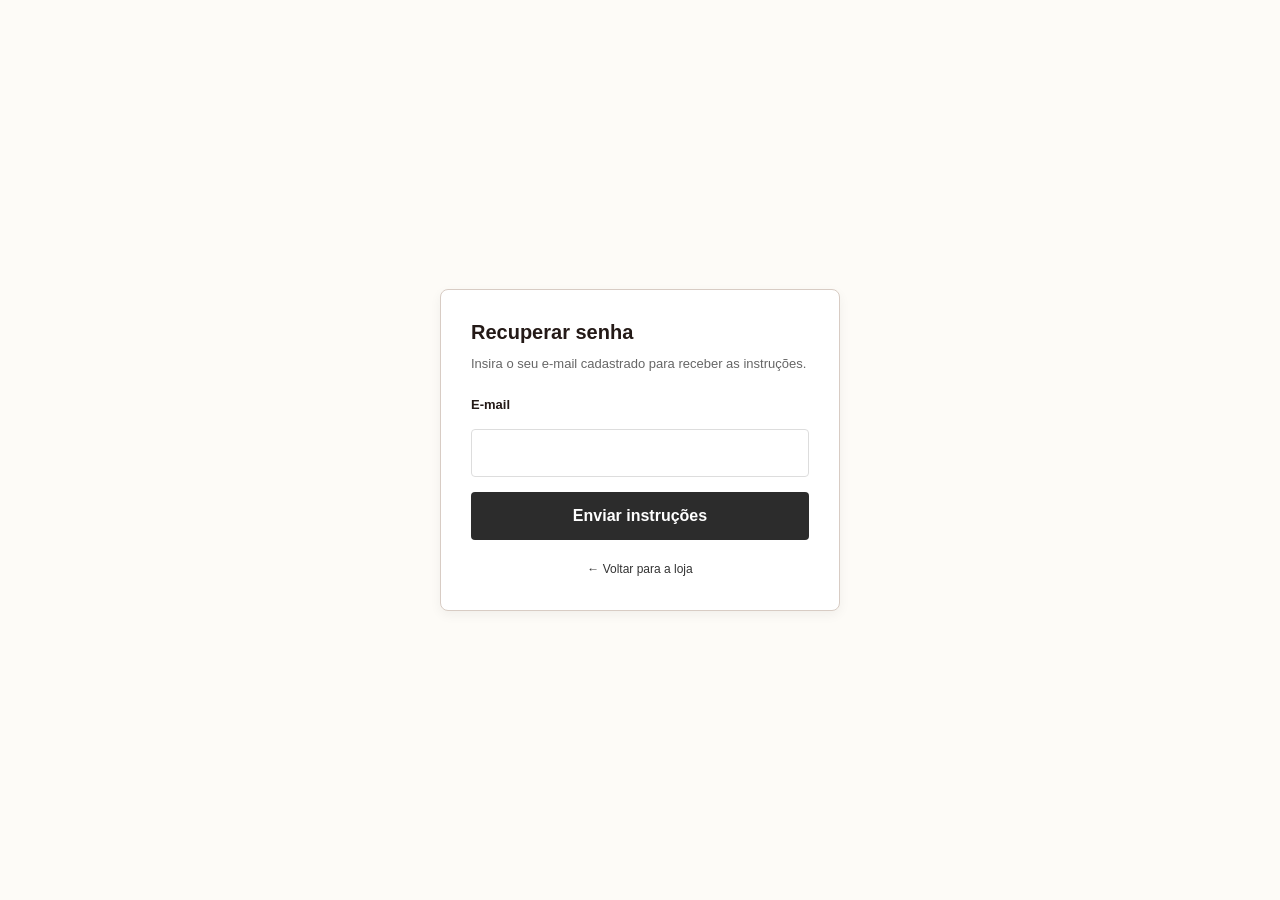
<file: frontend/esqueci-senha.html>
<!DOCTYPE html>
<html lang="pt-BR">
<head>
    <meta charset="UTF-8">
    <meta name="viewport" content="width=device-width, initial-scale=1.0">
    <title>VERSA | Recuperar Senha</title>
    <link rel="stylesheet" href="css/estilo.css">
</head>
<body style="display: flex; align-items: center; justify-content: center; height: 100vh; background-color: #fdfbf7;">
    <div class="modal-card" style="width: 100%; max-width: 400px; padding: 30px; background: #fff; border-radius: 8px; box-shadow: 0 4px 12px rgba(0,0,0,0.05);">
        <h2 style="margin-bottom: 10px; font-size: 20px;">Recuperar senha</h2>
        <p style="font-size: 13px; color: #666; margin-bottom: 20px;">Insira o seu e-mail cadastrado para receber as instruções.</p>
        
        <form action="../backend/processa-esqueci-senha.php" method="POST">
            <div class="field" style="margin-bottom: 15px;">
                <label for="email" style="display: block; margin-bottom: 5px; font-size: 13px;">E-mail</label>
                <input id="email" name="email" type="email" autocomplete="email" required style="width: 100%; padding: 10px; border: 1px solid #ddd; border-radius: 4px;">
            </div>
            <button class="button button-primary" type="submit" style="width: 100%; padding: 10px; background: #2c2c2c; color: #fff; border: none; border-radius: 4px; cursor: pointer;">Enviar instruções</button>
        </form>
        <div style="text-align: center; margin-top: 15px;">
            <a href="index.html" style="font-size: 12px; color: #333; text-decoration: none;">← Voltar para a loja</a>
        </div>
    </div>
</body>
</html>
</file>
<file: frontend/css/estilo.css>
/* 1. Responsável: Lavínia Fróis Almeida — variáveis, box-sizing e tema base */
:root {
    --principal: #38241E;
    --sobre-principal: #FFFFFF;
    --apoio: #8E6A5A;
    --realce: #A85D3D;
    --fundo: #F6F1ED;
    --superficie: #FFFFFF;
    --texto: #241A17;
    --linha: #D8CCC4;
    --texto-fraco: #675A54;
    --principal-escuro: #2C1B16;
    --fonte: "Montserrat", Arial, sans-serif;
    --e-1: 0.5rem;
    --e-2: 1rem;
    --e-3: 1.5rem;
    --e-4: 2.5rem;
    --raio: 0.75rem;
    --sombra: 0 1rem 2.5rem rgba(36, 26, 23, 0.10);
    --overlay: rgba(36, 26, 23, 0.55);
}

/* Contraste WCAG:
texto/superficie 17.00:1 | texto/fundo 15.16:1
principal/superficie 13.53:1 | sobre-principal/principal 13.53:1
*/

*, *::before, *::after {
    box-sizing: border-box;
}

/* 2. Responsável: Ana Clara Alves Torres — tipografia */
html {
    scroll-behavior: smooth;
    scroll-padding-top: 5rem;
}

body {
    margin: 0;
    color: var(--texto);
    background: var(--fundo);
    font-family: var(--fonte);
    font-size: 1rem;
    line-height: 1.6;
    overflow-x: hidden;
}

h1, h2, h3 {
    margin: 0 0 var(--e-2);
    color: var(--texto);
    font-weight: 600;
    line-height: 1.22;
    overflow-wrap: anywhere;
}

h1 { font-size: 2.5rem; }
h2 { font-size: 1.75rem; }
h3 { font-size: 1.25rem; }

p {
    margin: 0 0 var(--e-2);
    overflow-wrap: anywhere;
}

a { color: inherit; }

img {
    display: block;
    max-width: 100%;
}

button, input, select, textarea {
    font: inherit;
}

button, a, input, select, textarea {
    min-height: 44px;
}

[hidden] {
    display: none !important;
} 


/* 3. Responsável: Laís Lacerda Gomes — página e conteúdo */
.container {
    width: min(1120px, calc(100% - 2rem));
    margin-inline: auto;
    padding-inline: 1rem;
}

.section {
    padding-block: clamp(2.5rem, 6vw, 5rem);
    margin-bottom: 1rem;
}

.eyebrow {
    margin-bottom: var(--e-1);
    color: var(--apoio);
    font-size: 0.75rem;
    font-weight: 600;
    letter-spacing: 0.14em;
    text-transform: uppercase;
}

.section-heading {
    display: flex;
    align-items: flex-end;
    justify-content: space-between;
    gap: var(--e-3);
    margin-bottom: var(--e-3);
}

.section-heading > p {
    max-width: 32rem;
    color: var(--texto-fraco);
}

.text-link {
    display: inline-flex;
    align-items: center;
    min-height: 44px;
    color: var(--principal);
    font-weight: 600;
    text-decoration-thickness: 1px;
    text-underline-offset: 0.25rem;
}

.text-link:hover {
    color: var(--realce);
}

.skip-link {
    position: fixed;
    top: -5rem;
    left: var(--e-2);
    z-index: 100;
    padding: var(--e-1) var(--e-2);
    color: var(--sobre-principal);
    background: var(--principal);
}

.skip-link:focus {
    top: var(--e-1);
}

.hero {
    position: relative;
    min-height: min(760px, 78vh);
    overflow: hidden;
    color: var(--sobre-principal);
    background: var(--principal);
}

.hero-media,
.hero-overlay {
    position: absolute;
    inset: 0;
}

.hero-media img {
    width: 100%;
    height: 100%;
    object-fit: cover;
}

.hero-overlay {
    background: var(--overlay);
}

.hero-content {
    position: relative;
    z-index: 2;
    display: flex;
    min-height: min(760px, 78vh);
    flex-direction: column;
    align-items: flex-start;
    justify-content: center;
    padding-block: 6rem;
}

.hero h1 {
    max-width: 44rem;
    margin-bottom: var(--e-2);
    color: var(--sobre-principal);
    font-size: clamp(2.1rem, 6vw, 4rem);
    line-height: 1.08;
}

.hero h1 span {
    display: block;
}

.hero p {
    color: var(--sobre-principal);
}

.hero-content > p:not(.eyebrow) {
    max-width: 36rem;
    margin-bottom: var(--e-3);
}

.hero .eyebrow {
    color: var(--sobre-principal);
}

.button {
    display: inline-flex;
    align-items: center;
    justify-content: center;
    min-width: 44px;
    min-height: 48px;
    padding: 0.75rem 1.25rem;
    border: 1px solid transparent;
    border-radius: 999px;
    cursor: pointer;
    font-weight: 600;
    line-height: 1.2;
    text-align: center;
    text-decoration: none;
    transition: transform 180ms ease, background-color 180ms ease, color 180ms ease, border-color 180ms ease;
}

.button:hover {
    transform: translateY(-2px);
}

.button-primary {
    color: var(--sobre-principal);
    background: var(--principal);
}

.button-primary:hover,
.button-primary:focus-visible {
    background: var(--principal-escuro);
}

.button-secondary {
    color: var(--principal);
    background: var(--superficie);
    border-color: var(--principal);
}

.button-secondary:hover,
.button-secondary:focus-visible {
    color: var(--sobre-principal);
    background: var(--principal);
}

.button-light {
    color: var(--principal);
    background: var(--sobre-principal);
}

.button-light:hover,
.button-light:focus-visible {
    background: var(--fundo);
}

.hero-controls {
    position: absolute;
    right: max(1rem, 5%);
    bottom: var(--e-3);
    left: max(1rem, 5%);
    z-index: 3;
    display: flex;
    align-items: center;
    justify-content: space-between;
}

.hero-arrow,
.indicator {
    min-width: 44px;
    min-height: 44px;
    border: 1px solid rgba(255, 255, 255, 0.65);
    color: var(--sobre-principal);
    background: transparent;
    cursor: pointer;
}

.hero-arrow {
    border-radius: 50%;
}

.hero-arrow:hover {
    background: rgba(255, 255, 255, 0.16);
}

.hero-indicators {
    display: flex;
    gap: var(--e-1);
}

.indicator {
    width: 44px;
    height: 4px;
    min-height: 4px;
    padding: 0;
    border: 0;
    background: rgba(255, 255, 255, 0.45);
}

.indicator.active {
    background: var(--sobre-principal);
}

.categories-section {
    background: var(--superficie);
}

.category-list {
    display: grid;
    grid-template-columns: repeat(6, minmax(0, 1fr));
    gap: var(--e-2);
}

.category-card {
    position: relative;
    min-width: 0;
    min-height: 16rem;
    overflow: hidden;
    border-radius: var(--raio);
    text-decoration: none;
    background: var(--principal);
}

.category-card img {
    width: 100%;
    height: 100%;
    min-height: 16rem;
    object-fit: cover;
    transition: transform 250ms ease;
}

.category-card::after {
    position: absolute;
    inset: 0;
    content: "";
    background: rgba(36, 26, 23, 0.28);
}

.category-card span {
    position: absolute;
    right: var(--e-2);
    bottom: var(--e-2);
    left: var(--e-2);
    z-index: 1;
    color: var(--sobre-principal);
    font-weight: 600;
    line-height: 1.25;
}

.category-card:hover img {
    transform: scale(1.05);
}

.products-section {
    background: var(--fundo);
}

.product-grid {
    display: grid;
    grid-template-columns: repeat(4, minmax(0, 1fr));
    gap: var(--e-2);
}

.product-card {
    min-width: 0;
    overflow: hidden;
    border: 1px solid var(--linha);
    border-radius: var(--raio);
    background: var(--superficie);
    transition: transform 180ms ease, box-shadow 180ms ease;
}

.product-card:hover {
    transform: translateY(-5px);
    box-shadow: var(--sombra);
}

.product-card[hidden] {
    display: none;
}

.product-image {
    position: relative;
    overflow: hidden;
    aspect-ratio: 4 / 5;
    background: var(--apoio);
}

.product-image img {
    width: 100%;
    height: 100%;
    object-fit: cover;
    transition: transform 250ms ease;
}

.product-card:hover .product-image img {
    transform: scale(1.04);
}

.favorite-button {
    position: absolute;
    top: var(--e-1);
    right: var(--e-1);
    display: grid;
    width: 44px;
    height: 44px;
    min-height: 44px;
    place-items: center;
    border: 1px solid var(--linha);
    border-radius: 50%;
    color: var(--principal);
    background: var(--superficie);
    cursor: pointer;
    font-size: 1.4rem;
}

.favorite-button.active {
    color: var(--sobre-principal);
    background: var(--principal);
}

.product-info {
    display: flex;
    min-height: 245px;
    flex-direction: column;
    padding: var(--e-2);
}

.product-info h3 {
    min-height: 3.05rem;
    margin-bottom: var(--e-1);
}

.product-category,
.product-colors {
    color: var(--texto-fraco);
    font-size: 0.875rem;
}

.product-price {
    margin-bottom: var(--e-1);
    color: var(--principal);
    font-weight: 600;
}

.product-info .button {
    width: 100%;
    margin-top: auto;
}

.empty-search {
    margin-top: var(--e-2);
    padding: var(--e-2);
    border: 1px solid var(--linha);
    background: var(--superficie);
}

.size-section {
    background: var(--superficie);
}

.size-layout,
.about-layout,
.contact-layout {
    display: grid;
    grid-template-columns: minmax(0, 0.8fr) minmax(0, 1.2fr);
    align-items: center;
    gap: var(--e-4);
}

.table-wrapper {
    min-width: 0;
    overflow-x: auto;
}

table {
    width: 100%;
    border-collapse: collapse;
    background: var(--superficie);
}

caption {
    margin-bottom: var(--e-1);
    color: var(--texto-fraco);
    text-align: left;
}

th,
td {
    padding: var(--e-1) var(--e-2);
    border: 1px solid var(--linha);
    text-align: left;
}

thead th {
    color: var(--sobre-principal);
    background: var(--principal);
    font-weight: 600;
}

tbody tr:nth-child(even) {
    background: var(--fundo);
}

tbody tr:hover {
    background: var(--fundo);
}

.about-section {
    background: var(--fundo);
}

.about-image {
    overflow: hidden;
    border-radius: var(--raio);
}

.about-image img {
    width: 100%;
    aspect-ratio: 16 / 9;
    object-fit: cover;
}

.about-content p {
    color: var(--texto-fraco);
}

.contact-section {
    background: var(--superficie);
}

.contact-layout {
    align-items: start;
}

.contact-form {
    min-width: 0;
    padding: var(--e-3);
    border: 1px solid var(--linha);
    border-radius: var(--raio);
    background: var(--fundo);
}

fieldset {
    min-width: 0;
    margin: 0;
    padding: 0;
    border: 0;
}

legend {
    margin-bottom: var(--e-2);
    font-size: 1.25rem;
    font-weight: 600;
}

.form-grid {
    display: grid;
    grid-template-columns: repeat(2, minmax(0, 1fr));
    gap: var(--e-2);
}

.field {
    display: flex;
    min-width: 0;
    flex-direction: column;
    gap: var(--e-1);
}

.field-full {
    grid-column: 1 / -1;
}

label {
    font-weight: 600;
}

input[type="text"],
input[type="email"],
input[type="tel"],
input[type="search"],
select,
textarea {
    width: 100%;
    min-height: 48px;
    padding: 0.75rem;
    border: 1px solid var(--linha);
    border-radius: 0.5rem;
    color: var(--texto);
    background: var(--superficie);
}

textarea {
    min-height: 140px;
    resize: vertical;
}

input::placeholder,
textarea::placeholder {
    color: var(--texto-fraco);
}

.form-actions {
    display: flex;
    flex-wrap: wrap;
    gap: var(--e-1);
    margin-top: var(--e-2);
}

.form-message {
    min-height: 1.6em;
    margin-top: var(--e-1);
    color: var(--texto-fraco);
}

.brand-banner {
    min-height: 26rem;
    display: grid;
    place-items: center;
    color: var(--sobre-principal);
    background: var(--principal);
}

.brand-banner-content {
    padding-block: var(--e-4);
    text-align: center;
}

.brand-banner h2 {
    max-width: 46rem;
    margin-inline: auto;
    color: var(--sobre-principal);
}

.brand-banner .eyebrow {
    color: var(--sobre-principal);
}

/* 4. Responsável: Laís Lacerda Gomes — cabeçalho e menu */
.site-header {
    position: sticky;
    top: 0;
    z-index: 50;
    border-bottom: 1px solid var(--linha);
    background: var(--superficie);
}

.header-inner {
    display: flex;
    min-height: 72px;
    align-items: center;
    justify-content: space-between;
    gap: var(--e-2);
}

.logo,
.footer-logo {
    flex: 0 0 auto;
    color: var(--principal);
    font-size: 1.5rem;
    font-weight: 600;
    letter-spacing: 0.16em;
    text-decoration: none;
}

.main-nav {
    display: flex;
    min-width: 0;
    align-items: center;
    justify-content: center;
    gap: clamp(0.5rem, 2vw, 1.5rem);
}

.nav-link {
    position: relative;
    display: inline-flex;
    align-items: center;
    min-height: 44px;
    padding-inline: 0.25rem;
    color: var(--texto);
    text-decoration: none;
    white-space: nowrap;
}

.nav-link::after {
    position: absolute;
    right: 0;
    bottom: 0;
    left: 0;
    height: 2px;
    content: "";
    background: var(--principal);
    transform: scaleX(0);
    transition: transform 180ms ease;
}

.nav-link:hover::after,
.nav-link.active::after {
    transform: scaleX(1);
}

.header-actions {
    display: flex;
    flex: 0 0 auto;
    align-items: center;
    gap: var(--e-1);
}

.icon-button,
.bag-button {
    position: relative;
    display: grid;
    width: 44px;
    height: 44px;
    place-items: center;
    border: 0;
    color: var(--principal);
    background: transparent;
    cursor: pointer;
}

.icon-button:hover,
.bag-button:hover {
    background: var(--fundo);
}

.bag-count {
    position: absolute;
    top: 0;
    right: 0;
    min-width: 18px;
    min-height: 18px;
    padding-inline: 0.2rem;
    border-radius: 999px;
    color: var(--sobre-principal);
    background: var(--realce);
    font-size: 0.7rem;
    line-height: 18px;
    text-align: center;
}

.menu-toggle {
    display: none;
    width: 44px;
    height: 44px;
    padding: 0.6rem;
    border: 1px solid var(--linha);
    border-radius: 0.5rem;
    background: var(--superficie);
    cursor: pointer;
}

.menu-toggle span {
    display: block;
    height: 2px;
    margin-block: 5px;
    background: var(--principal);
}

.search-panel {
    border-top: 1px solid var(--linha);
    background: var(--fundo);
}

.search-inner {
    padding-block: var(--e-2);
}

.search-inner label {
    display: block;
    margin-bottom: var(--e-1);
}

.search-control {
    display: flex;
    gap: var(--e-1);
}

.search-control input {
    flex: 1;
}

/* 5. Responsável: Alessandra Dias Werner de Jesus — tabela */
table th {
    vertical-align: middle;
}

/* 6. Responsável: Letícia Vieira Souza — formulário e rodapé */
input:focus-visible,
select:focus-visible,
textarea:focus-visible,
button:focus-visible,
a:focus-visible {
    outline: 3px solid var(--realce);
    outline-offset: 3px;
}

.site-footer {
    color: var(--sobre-principal);
    background: var(--principal-escuro);
}

.footer-grid {
    display: grid;
    grid-template-columns: 1.5fr 1fr 1fr;
    gap: var(--e-4);
    padding-block: var(--e-4);
}

.site-footer h3,
.site-footer p,
.footer-logo {
    color: var(--sobre-principal);
}

.site-footer h3 {
    font-size: 1rem;
}

.site-footer a:not(.footer-logo) {
    display: block;
    width: fit-content;
    min-height: 44px;
    padding-block: 0.5rem;
    color: var(--sobre-principal);
    text-decoration: none;
}

.site-footer a:not(.footer-logo):hover {
    color: var(--fundo);
    text-decoration: underline;
}

.footer-bottom {
    padding-block: var(--e-2);
    border-top: 1px solid rgba(255, 255, 255, 0.2);
}

.footer-bottom p {
    margin: 0;
    color: var(--sobre-principal);
    font-size: 0.875rem;
}

.site-toast {
    position: fixed;
    right: 1rem;
    bottom: 1rem;
    z-index: 100;
    max-width: min(28rem, calc(100vw - 2rem));
    padding: 0.9rem 1rem;
    border-radius: 0.75rem;
    color: var(--sobre-principal);
    background: var(--principal);
    box-shadow: var(--sombra);
}

@media (max-width: 1080px) {
    .header-inner {
        gap: 0.5rem;
    }

    .main-nav {
        gap: 0.5rem;
    }

    .nav-link {
        font-size: 0.875rem;
    }

    .category-list {
        grid-template-columns: repeat(3, minmax(0, 1fr));
    }
}

@media (max-width: 900px) {
    .main-nav {
        display: none;
    }

    .menu-toggle {
        display: block;
        order: 2;
    }

    .logo {
        order: 1;
        margin-right: auto;
    }

    .header-actions {
        order: 3;
    }

    .main-nav.open {
        position: absolute;
        top: 72px;
        right: 0;
        left: 0;
        display: flex;
        flex-direction: column;
        align-items: stretch;
        gap: 0;
        padding: var(--e-1);
        border-top: 1px solid var(--linha);
        background: var(--superficie);
        box-shadow: var(--sombra);
    }

    .nav-link {
        padding-inline: var(--e-1);
    }

    .product-grid {
        grid-template-columns: repeat(2, minmax(0, 1fr));
    }

    .size-layout,
    .about-layout,
    .contact-layout {
        grid-template-columns: 1fr;
    }

    .footer-grid {
        grid-template-columns: repeat(2, minmax(0, 1fr));
    }
}

@media (max-width: 650px) {
    .container {
        width: min(100% - 1.5rem, 1120px);
    }

    .hero,
    .hero-content {
        min-height: 650px;
    }

    .hero-content {
        padding-block: 5rem;
    }

    .hero h1 {
        font-size: clamp(2rem, 11vw, 3rem);
    }

    .section-heading {
        align-items: flex-start;
        flex-direction: column;
    }

    .category-list {
        display: flex;
        overflow-x: auto;
        padding-bottom: var(--e-1);
        scroll-snap-type: x mandatory;
        scrollbar-width: thin;
    }

    .category-card {
        flex: 0 0 11rem;
        scroll-snap-align: start;
    }

    .product-grid {
        grid-template-columns: 1fr;
    }

    .form-grid {
        grid-template-columns: 1fr;
    }

    .field-full {
        grid-column: auto;
    }

    .search-control {
        flex-direction: column;
    }

    .footer-grid {
        grid-template-columns: 1fr;
        gap: var(--e-3);
    }

    .hero-arrow {
        display: none;
    }
}

@media (max-width: 430px) {
    .header-inner {
        min-height: 64px;
    }

    .header-actions {
        gap: 0;
    }

    .main-nav.open {
        top: 64px;
    }

    .hero,
    .hero-content {
        min-height: 620px;
    }

    .hero-content {
        justify-content: flex-start;
        padding-top: 7rem;
    }

    .hero-controls {
        right: 1rem;
        bottom: 1rem;
        left: 1rem;
        justify-content: center;
    }

    .hero-indicators {
        width: 100%;
        justify-content: center;
    }

    .contact-form {
        padding: var(--e-2);
    }

    .form-actions .button {
        width: 100%;
    }
}

@media (prefers-reduced-motion: reduce) {
    html {
        scroll-behavior: auto;
    }

    *,
    *::before,
    *::after {
        scroll-behavior: auto !important;
        transition-duration: 0.01ms !important;
        animation-duration: 0.01ms !important;
        animation-iteration-count: 1 !important;
    }
}


/* 6. Responsável: Alessandra Dias Werner — modais, sacola, conta e interações finais */
.modal-open {
    overflow: hidden;
}

.modal-backdrop {
    position: fixed;
    inset: 0;
    z-index: 105;
    background: var(--overlay);
}

.cart-drawer {
    position: fixed;
    top: 0;
    right: 0;
    z-index: 110;
    display: flex;
    width: min(28rem, 100%);
    height: 100dvh;
    flex-direction: column;
    background: var(--superficie);
    box-shadow: var(--sombra);
    transform: translateX(105%);
    transition: transform 220ms ease;
}

.cart-drawer.open {
    transform: translateX(0);
}

.drawer-header {
    display: flex;
    align-items: center;
    justify-content: space-between;
    gap: var(--e-2);
    padding: var(--e-3);
    border-bottom: 1px solid var(--linha);
}

.drawer-header h2 {
    margin: 0;
}

.modal-close {
    display: inline-grid;
    width: 44px;
    height: 44px;
    min-height: 44px;
    place-items: center;
    padding: 0;
    border: 1px solid var(--linha);
    border-radius: 50%;
    color: var(--texto);
    background: var(--superficie);
    cursor: pointer;
    font-size: 1.5rem;
    line-height: 1;
}

.modal-close:hover,
.modal-close:focus-visible {
    color: var(--sobre-principal);
    background: var(--principal);
}

.cart-items {
    flex: 1;
    overflow-y: auto;
    padding: var(--e-2);
}

.empty-cart {
    margin: 2rem 0;
    color: var(--texto-fraco);
    text-align: center;
}

.cart-item {
    position: relative;
    display: grid;
    grid-template-columns: 5rem 1fr auto;
    gap: var(--e-2);
    padding-block: var(--e-2);
    border-bottom: 1px solid var(--linha);
}

.cart-item img {
    width: 5rem;
    height: 6rem;
    object-fit: cover;
    border-radius: var(--raio);
}

.cart-item-info h3 {
    margin-bottom: 0.25rem;
    font-size: 0.95rem;
}

.cart-item-info p {
    margin-bottom: var(--e-1);
    color: var(--principal);
    font-weight: 600;
}

.cart-quantity {
    display: inline-flex;
    align-items: center;
    gap: 0.5rem;
    min-height: 44px;
}

.cart-quantity button {
    width: 44px;
    height: 44px;
    min-height: 44px;
    padding: 0;
    border: 1px solid var(--linha);
    border-radius: 50%;
    color: var(--texto);
    background: var(--superficie);
    cursor: pointer;
}

.cart-quantity button:hover,
.cart-quantity button:focus-visible {
    color: var(--sobre-principal);
    background: var(--principal);
}

.cart-remove {
    width: 44px;
    height: 44px;
    min-height: 44px;
    padding: 0;
    border: 0;
    color: var(--texto-fraco);
    background: transparent;
    cursor: pointer;
    font-size: 1.25rem;
}

.cart-remove:hover,
.cart-remove:focus-visible {
    color: var(--realce);
}

.cart-summary {
    padding: var(--e-3);
    border-top: 1px solid var(--linha);
}

.cart-summary p {
    display: flex;
    justify-content: space-between;
    gap: var(--e-2);
    margin-bottom: var(--e-2);
}

.cart-summary .button {
    width: 100%;
}

.product-modal,
.account-modal {
    position: fixed;
    inset: 0;
    z-index: 115;
    display: grid;
    overflow-y: auto;
    place-items: center;
    padding: var(--e-2);
}

.modal-card {
    position: relative;
    width: min(100%, 34rem);
    max-height: calc(100dvh - 2rem);
    overflow-y: auto;
    padding: var(--e-3);
    border: 1px solid var(--linha);
    border-radius: var(--raio);
    background: var(--superficie);
    box-shadow: var(--sombra);
}

.product-modal-card {
    display: grid;
    grid-template-columns: minmax(0, 0.9fr) minmax(0, 1fr);
    align-items: center;
    gap: var(--e-3);
}

.product-modal-card > .modal-close {
    position: absolute;
    top: var(--e-1);
    right: var(--e-1);
    z-index: 2;
}

.product-modal-card > img {
    width: 100%;
    border-radius: var(--raio);
    aspect-ratio: 4 / 5;
    object-fit: cover;
}

.product-modal-content h2 {
    margin-bottom: var(--e-2);
}

.modal-product-price {
    color: var(--principal);
    font-size: 1.25rem;
    font-weight: 600;
}

.account-modal {
    z-index: 116;
}

.account-card {
    width: min(100%, 32rem);
}

.account-header {
    padding-right: 3rem;
}

.account-tabs {
    display: grid;
    grid-template-columns: 1fr 1fr;
    gap: 0;
    margin-block: var(--e-3);
    border-bottom: 1px solid var(--linha);
}

.account-tab {
    min-height: 48px;
    border: 0;
    border-bottom: 2px solid transparent;
    color: var(--texto-fraco);
    background: transparent;
    cursor: pointer;
    font-weight: 600;
}

.account-tab.active,
.account-tab:hover,
.account-tab:focus-visible {
    color: var(--principal);
    border-bottom-color: var(--principal);
}

.account-form {
    display: grid;
    gap: var(--e-2);
}

.account-form .button {
    width: 100%;
}

.account-logged {
    display: grid;
    gap: var(--e-2);
}

.account-logged p:first-child {
    margin: 0;
    font-weight: 600;
}

.product-open-trigger {
    cursor: pointer;
}

.product-image.product-open-trigger {
    position: relative;
}

.product-image.product-open-trigger:focus-visible {
    outline: 3px solid var(--realce);
    outline-offset: 3px;
}

.product-info h3.product-open-trigger:hover {
    color: var(--realce);
}

@media (max-width: 650px) {
    .product-modal-card {
        grid-template-columns: 1fr;
    }

    .product-modal-card > img {
        max-height: 45vh;
    }

    .cart-item {
        grid-template-columns: 4.5rem 1fr auto;
    }

    .cart-item img {
        width: 4.5rem;
        height: 5.5rem;
    }
}

@media (prefers-reduced-motion: reduce) {
    .cart-drawer {
        transition: none;
    }
}

/* 6. Responsável: Alessandra Dias Werner — checkout, tamanhos e pagamento */
.checkout-modal {
    position: fixed;
    inset: 0;
    z-index: 117;
    display: grid;
    overflow-y: auto;
    place-items: center;
    padding: var(--e-2);
}

.checkout-card {
    width: min(100%, 52rem);
}

.checkout-form {
    display: grid;
    gap: var(--e-3);
}

.checkout-form fieldset {
    margin: 0;
    padding: var(--e-3);
    border: 1px solid var(--linha);
    border-radius: var(--raio);
}

.checkout-form legend {
    padding-inline: var(--e-1);
    color: var(--principal-escuro);
    font-weight: 600;
}

.checkout-form .form-grid {
    margin-top: var(--e-2);
}

.checkout-summary {
    display: grid;
    grid-template-columns: 1fr auto;
    gap: var(--e-2);
    padding: var(--e-3);
    border: 1px solid var(--linha);
    border-radius: var(--raio);
    background: var(--fundo);
}

.checkout-summary div {
    display: flex;
    justify-content: space-between;
    gap: var(--e-2);
}

.checkout-summary strong:last-child {
    color: var(--principal-escuro);
}

.payment-options {
    display: grid;
    grid-template-columns: repeat(3, 1fr);
    gap: var(--e-2);
}

.payment-option {
    display: flex;
    align-items: flex-start;
    gap: var(--e-1);
    min-height: 5rem;
    padding: var(--e-2);
    border: 1px solid var(--linha);
    border-radius: var(--raio);
    background: var(--superficie);
    cursor: pointer;
}

.payment-option:hover,
.payment-option:focus-within {
    border-color: var(--principal);
    box-shadow: 0 0 0 2px var(--principal);
}

.payment-option input {
    width: 1.15rem;
    height: 1.15rem;
    margin-top: 0.15rem;
    accent-color: var(--principal);
}

.payment-option span {
    display: grid;
    gap: 0.25rem;
}

.payment-option small {
    color: var(--texto-fraco);
}

.card-fields {
    margin-top: var(--e-2);
}

.size-picker {
    margin-block: var(--e-2) var(--e-3);
    padding-top: var(--e-2);
    border-top: 1px solid var(--linha);
}

.size-picker-heading {
    display: flex;
    align-items: center;
    justify-content: space-between;
    gap: var(--e-2);
}

.size-picker-heading h3 {
    margin: 0;
    font-size: 1.25rem;
}

.text-button {
    min-height: 44px;
    padding: 0.4rem 0;
    border: 0;
    color: var(--principal-escuro);
    background: transparent;
    text-decoration: underline;
    cursor: pointer;
    font-weight: 600;
}

.text-button:hover,
.text-button:focus-visible {
    color: var(--realce);
}

.size-options {
    display: flex;
    flex-wrap: wrap;
    gap: var(--e-1);
    margin-top: var(--e-2);
}

.size-option {
    min-width: 48px;
    min-height: 48px;
    padding: 0.6rem 0.9rem;
    border: 1px solid var(--linha);
    border-radius: var(--raio);
    color: var(--texto);
    background: var(--superficie);
    cursor: pointer;
    font-weight: 600;
}

.size-option:hover,
.size-option:focus-visible,
.size-option.active {
    border-color: var(--principal);
    color: var(--sobre-principal);
    background: var(--principal);
}

.product-detail-copy {
    color: var(--texto-fraco);
}

.cart-item-size {
    color: var(--texto-fraco) !important;
    font-size: 0.875rem;
    font-weight: 400 !important;
}

@media (max-width: 800px) {
    .payment-options {
        grid-template-columns: 1fr;
    }
}

@media (max-width: 650px) {
    .checkout-card {
        padding: var(--e-2);
    }

    .checkout-form fieldset {
        padding: var(--e-2);
    }

    .checkout-summary {
        grid-template-columns: 1fr;
    }

    .size-picker-heading {
        align-items: flex-start;
        flex-direction: column;
    }
}

/* 6. Responsável: Alessandra Dias Werner — galeria com cinco fotos por peça */
.product-gallery {
    display: grid;
    grid-template-columns: 4.5rem minmax(0, 1fr);
    align-items: start;
    gap: var(--e-2);
}

.product-gallery-thumbs {
    display: grid;
    gap: var(--e-1);
}

.gallery-thumb {
    width: 4.5rem;
    height: 5.25rem;
    padding: 0;
    overflow: hidden;
    border: 1px solid var(--linha);
    border-radius: var(--raio);
    background: var(--superficie);
    cursor: pointer;
}

.gallery-thumb img {
    width: 100%;
    height: 100%;
    object-fit: cover;
}

.gallery-thumb:hover,
.gallery-thumb:focus-visible,
.gallery-thumb.active {
    border-color: var(--principal);
    box-shadow: 0 0 0 2px var(--principal);
}

@media (max-width: 650px) {
    .product-gallery {
        grid-template-columns: 1fr;
    }

    .product-gallery-thumbs {
        display: flex;
        overflow-x: auto;
        padding-bottom: 0.25rem;
    }

    .gallery-thumb {
        flex: 0 0 4.25rem;
        width: 4.25rem;
        height: 5rem;
    }
}
</file>
